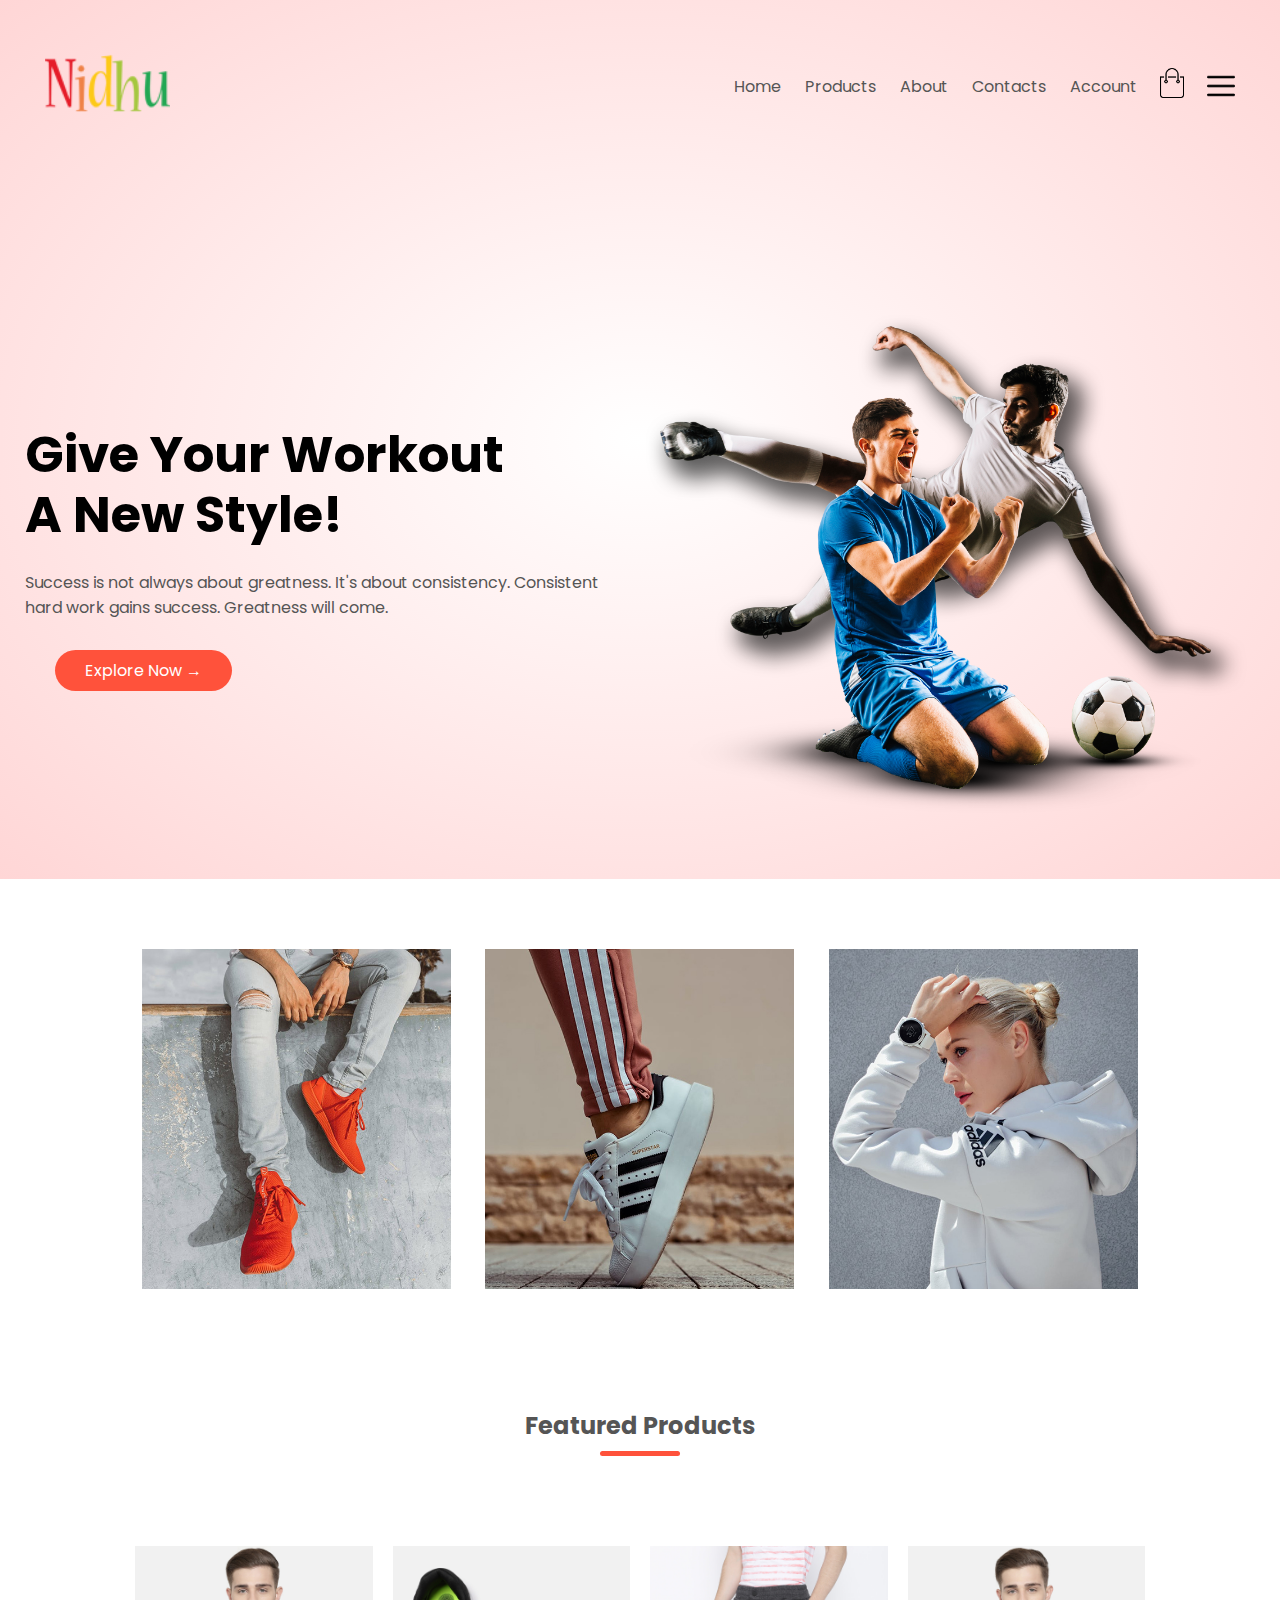
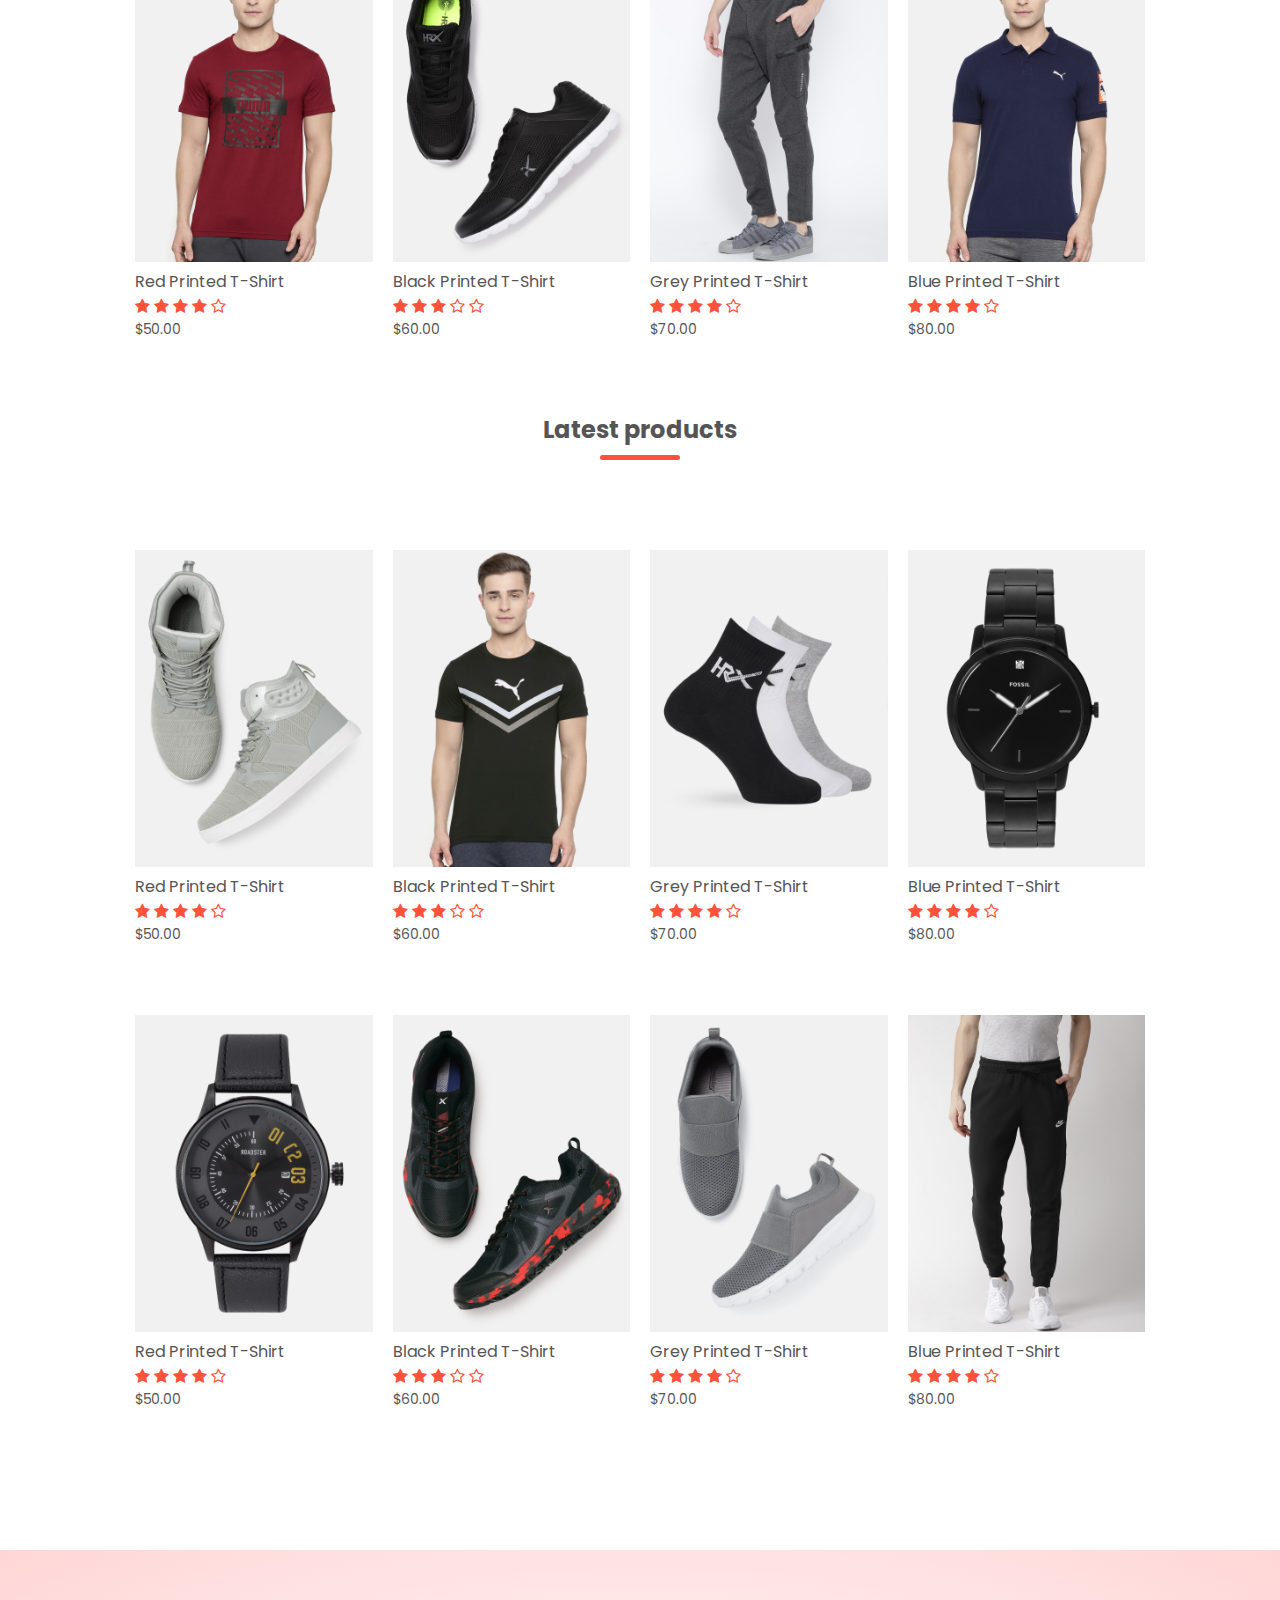
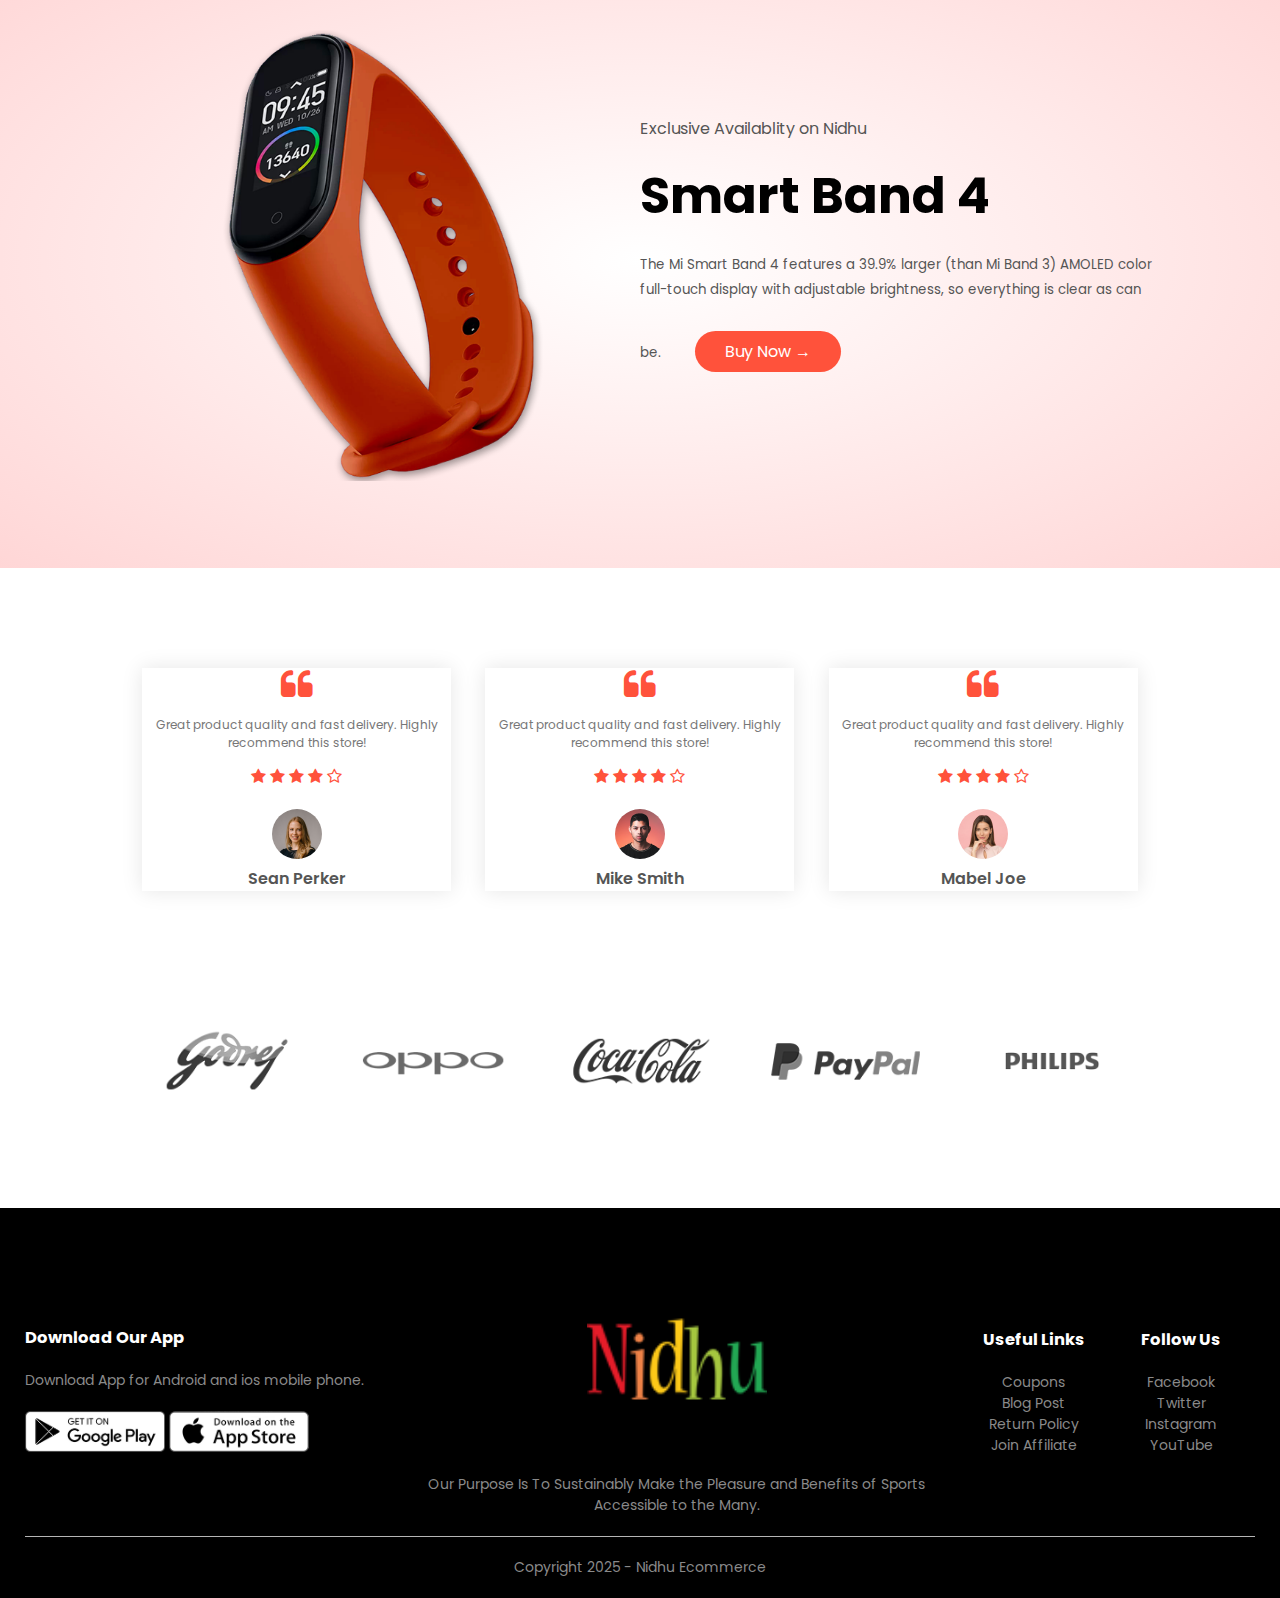
<file: index.html>
<!DOCTYPE html>
<html lang="en">
<head>
    <meta charset="UTF-8">
    <meta name="viewport" content="width=device-width, initial-scale=1.0">
    <title>Nidhu Ecommerce</title>
    <link rel="stylesheet" href="style.css">
    <link href="https://fonts.googleapis.com/css2?family=Poppins:wght@300;400;500;600;700&display=swap" rel="stylesheet">
    <link rel="stylesheet" href="https://stackpath.bootstrapcdn.com/font-awesome/4.7.0/css/font-awesome.min.css">
</head>
<body>

  <div class="header">
    <div class="container">
         <div class="navbar">
        <div class="logo">
            <a href="index.html"><img src="images/logoSidhu.png" width="125px"></a>
        </div>
        <nav>
            <ul id="MenuItems">
                <li><a href="index.html">Home</a></li>
                <li><a href="product .html">Products</a></li>
                <li><a href="#">About</a></li>
                <li><a href="#">Contacts</a></li>
                <li><a href="account.html">Account</a></li>
                
            </ul>
        </nav>
        <a href="cart.html"><img src="images/cart.png" width="30px" height="30px"></a>
         <img src="images/menu.png" class="menu-icon" onclick="menutoggle()">
        </div>
        <div class="row">
            <div class="col-2">
                <h1>Give Your Workout<br> A New Style!</h1>
                <p>Success is not always about greatness. It's about consistency. Consistent<br> hard work gains success. Greatness will come.</p>
                <a href="" class="btn">Explore Now &#8594;</a>
            </div>
            <div class="col-2">
                <img src="images/image1.png">
            </div>
        </div>
    </div>
  </div>

  <!-- ------featured categories------ -->
  <div class="categories">
    <div class="small-container">
        <div class="row">
            <div class="col-3">
                <img src="images/category-1.jpg">
            </div>
            <div class="col-3">
                <img src="images/category-2.jpg">
            </div>
            <div class="col-3">
                <img src="images/category-3.jpg">
            </div>
        </div>
    </div>
    </div>
    <!-- --- -------featured products------ -->
     <div class="small-container">
        <h2 class="title">Featured Products</h2>
        <div class="row">
            <div class="col-4">
                <a href="products-details.html"><img src="images/product-1.jpg"></a>
                <a href="products-details.html"><h4>Red Printed T-Shirt</h4></a>
                <div class="rating">
                    <i class="fa fa-star"></i>
                    <i class="fa fa-star"></i>
                    <i class="fa fa-star"></i>
                    <i class="fa fa-star"></i>
                    <i class="fa fa-star-o"></i>
                </div>
                <p>$50.00</p>
            </div>
            <div class="col-4">
                <img src="images/product-2.jpg">
                <h4>Black Printed T-Shirt</h4>
                <div class="rating">
                    <i class="fa fa-star"></i>
                    <i class="fa fa-star"></i>
                    <i class="fa fa-star"></i>
                    <i class="fa fa-star-o"></i>
                    <i class="fa fa-star-o"></i>
                </div>
                <p>$60.00</p>
            </div>
            <div class="col-4">
                <img src="images/product-3.jpg">
                <h4>Grey Printed T-Shirt</h4>
                <div class="rating">
                    <i class="fa fa-star"></i>
                    <i class="fa fa-star"></i>
                    <i class="fa fa-star"></i>
                    <i class="fa fa-star"></i>
                    <i class="fa fa-star-o"></i>
                </div>
                <p>$70.00</p>
            </div>
            <div class="col-4">
                <img src="images/product-4.jpg">
                <h4>Blue Printed T-Shirt</h4>
                <div class="rating">
                    <i class="fa fa-star"></i>
                    <i class="fa fa-star"></i>
                    <i class="fa fa-star"></i>
                    <i class="fa fa-star"></i>
                    <i class="fa fa-star-o"></i>
                </div>

                <p>$80.00</p>
            </div>
        </div>
    <h2 class="title">Latest products</h2>
        <div class="row">
            <div class="col-4">
                <img src="images/product-5.jpg">
                <h4>Red Printed T-Shirt</h4>
                <div class="rating">
                    <i class="fa fa-star"></i>
                    <i class="fa fa-star"></i>
                    <i class="fa fa-star"></i>
                    <i class="fa fa-star"></i>
                    <i class="fa fa-star-o"></i>
                </div>
                <p>$50.00</p>
            </div>
            <div class="col-4">
                <img src="images/product-6.jpg">
                <h4>Black Printed T-Shirt</h4>
                <div class="rating">
                    <i class="fa fa-star"></i>
                    <i class="fa fa-star"></i>
                    <i class="fa fa-star"></i>
                    <i class="fa fa-star-o"></i>
                    <i class="fa fa-star-o"></i>
                </div>
                <p>$60.00</p>
            </div>
            <div class="col-4">
                <img src="images/product-7.jpg">
                <h4>Grey Printed T-Shirt</h4>
                <div class="rating">
                    <i class="fa fa-star"></i>
                    <i class="fa fa-star"></i>
                    <i class="fa fa-star"></i>
                    <i class="fa fa-star"></i>
                    <i class="fa fa-star-o"></i>
                </div>
                <p>$70.00</p>
            </div>
            <div class="col-4">
                <img src="images/product-8.jpg">
                <h4>Blue Printed T-Shirt</h4>
                <div class="rating">
                    <i class="fa fa-star"></i>
                    <i class="fa fa-star"></i>
                    <i class="fa fa-star"></i>
                    <i class="fa fa-star"></i>
                    <i class="fa fa-star-o"></i>
                </div>
                <p>$80.00</p>
            </div>
        </div>
        <div class="row">
            <div class="col-4">
                <img src="images/product-9.jpg">
                <h4>Red Printed T-Shirt</h4>
                <div class="rating">
                    <i class="fa fa-star"></i>
                    <i class="fa fa-star"></i>
                    <i class="fa fa-star"></i>
                    <i class="fa fa-star"></i>
                    <i class="fa fa-star-o"></i>
                </div>
                <p>$50.00</p>
            </div>
            <div class="col-4">
                <img src="images/product-10.jpg">
                <h4>Black Printed T-Shirt</h4>
                <div class="rating">
                    <i class="fa fa-star"></i>
                    <i class="fa fa-star"></i>
                    <i class="fa fa-star"></i>
                    <i class="fa fa-star-o"></i>
                    <i class="fa fa-star-o"></i>
                </div>
                <p>$60.00</p>
            </div>
            <div class="col-4">
                <img src="images/product-11.jpg">
                <h4>Grey Printed T-Shirt</h4>
                <div class="rating">
                    <i class="fa fa-star"></i>
                    <i class="fa fa-star"></i>
                    <i class="fa fa-star"></i>
                    <i class="fa fa-star"></i>
                    <i class="fa fa-star-o"></i>
                </div>
                <p>$70.00</p>
            </div>
            <div class="col-4">
                <img src="images/product-12.jpg">
                <h4>Blue Printed T-Shirt</h4>
                <div class="rating">
                    <i class="fa fa-star"></i>
                    <i class="fa fa-star"></i>
                    <i class="fa fa-star"></i>
                    <i class="fa fa-star"></i>
                    <i class="fa fa-star-o"></i>
                </div>

                <p>$80.00</p>
            </div>
        </div>
     </div>
<!-- -----------offer-------  -->
     <div class="offer">
        <div class="small-container">
            <div class="row">
                <div class="col-2">
                    <img src="images/exclusive.png" class="offer-img">
                </div>
                <div class="col-2">
                    <p>Exclusive Availablity on Nidhu</p>
                    <h1>Smart Band 4</h1>
                    <small>The Mi Smart Band 4 features a 39.9% larger (than Mi Band 3) AMOLED color full-touch display with adjustable brightness, so everything is clear as can be.</small>
                    <a href="" class="btn">Buy Now &#8594;</a>
                </div>
            </div>
        </div>
     </div>
     <!-- -----------testimonials------- -->
      <div class="testimonial">
        <div class="small-container">
            <div class="row">
                <div class="col-3">
                    <i class="fa fa-quote-left"></i>
                    <p>Great product quality and fast delivery. Highly recommend this store!</p>
                    <div class="rating">
                        <i class="fa fa-star"></i>
                        <i class="fa fa-star"></i>
                        <i class="fa fa-star"></i>
                        <i class="fa fa-star"></i>
                        <i class="fa fa-star-o"></i>
                    </div>  
                    <img src="images/user-1.png">
                    <h3>Sean Perker</h3>  
                </div>  
                 <div class="col-3">
                    <i class="fa fa-quote-left"></i>
                    <p>Great product quality and fast delivery. Highly recommend this store!</p>
                    <div class="rating">
                        <i class="fa fa-star"></i>
                        <i class="fa fa-star"></i>
                        <i class="fa fa-star"></i>
                        <i class="fa fa-star"></i>
                        <i class="fa fa-star-o"></i>
                    </div>  
                    <img src="images/user-2.png">
                    <h3>Mike Smith</h3>  
                </div>
                 <div class="col-3">
                    <i class="fa fa-quote-left"></i>
                    <p>Great product quality and fast delivery. Highly recommend this store!</p>
                    <div class="rating">
                        <i class="fa fa-star"></i>
                        <i class="fa fa-star"></i>
                        <i class="fa fa-star"></i>
                        <i class="fa fa-star"></i>
                        <i class="fa fa-star-o"></i>
                    </div>  
                    <img src="images/user-3.png">
                    <h3>Mabel Joe</h3>  
                </div>   
            </div> 
        </div>
     </div>

     <!-- --------brand------ -->
        <div class="brands">
            <div class="small-container">
                <div class="row">
                    <div class="col-5">
                        <img src="images/logo-godrej.png">
                    </div>
                    <div class="col-5">
                        <img src="images/logo-oppo.png">
                    </div>
                    <div class="col-5">
                        <img src="images/logo-coca-cola.png">
                    </div>
                    <div class="col-5">
                        <img src="images/logo-paypal.png">
                    </div>
                    <div class="col-5">
                        <img src="images/logo-philips.png">
                    </div>
                </div>
            </div>
        </div>
    
       <!-- -------- footer------- -->
         <div class="footer">
          <div class="container">
                <div class="row">
                 <div class="footer-col-1">
                    <h3>Download Our App</h3>
                    <p>Download App for Android and ios mobile phone.</p>
                    <div class="app-logo">
                        <img src="images/play-store.png">
                        <img src="images/app-store.png">
                    </div>
                    </div>
                    <div class="footer-col-2">
                        <img src="images/logoSidhu.png">
                        <p>Our Purpose Is To Sustainably Make the Pleasure and Benefits of Sports Accessible to the Many.</p>
                    </div>
                    <div class="footer-col-3">
                        <h3>Useful Links</h3>
                        <ul>
                            <li>Coupons</li>
                            <li>Blog Post</li>
                            <li>Return Policy</li>
                            <li>Join Affiliate</li>
                        </ul>
                    </div>
                    <div class="footer-col-4">
                        <h3>Follow Us</h3>
                        <ul>
                            <li>Facebook</li>
                            <li>Twitter</li>
                            <li>Instagram</li>
                            <li>YouTube</li>
                        </ul>
                    </div>
                </div>
                <hr>
                <p class="copyright">Copyright 2025 - Nidhu Ecommerce</p>
            </div>
        </div>

        <!-- -----------js for toggle menu --------- -->
        <script>
            var MenuItems = document.getElementById("MenuItems");
            MenuItems.style.maxHeight = "0px";
            function menutoggle(){
                if(MenuItems.style.maxHeight == "0px")
                {
                    MenuItems.style.maxHeight = "200px";
                }
                else
                {
                    MenuItems.style.maxHeight = "0px";
                }
            }
        </script>

    
    </body>
</html>
</file>
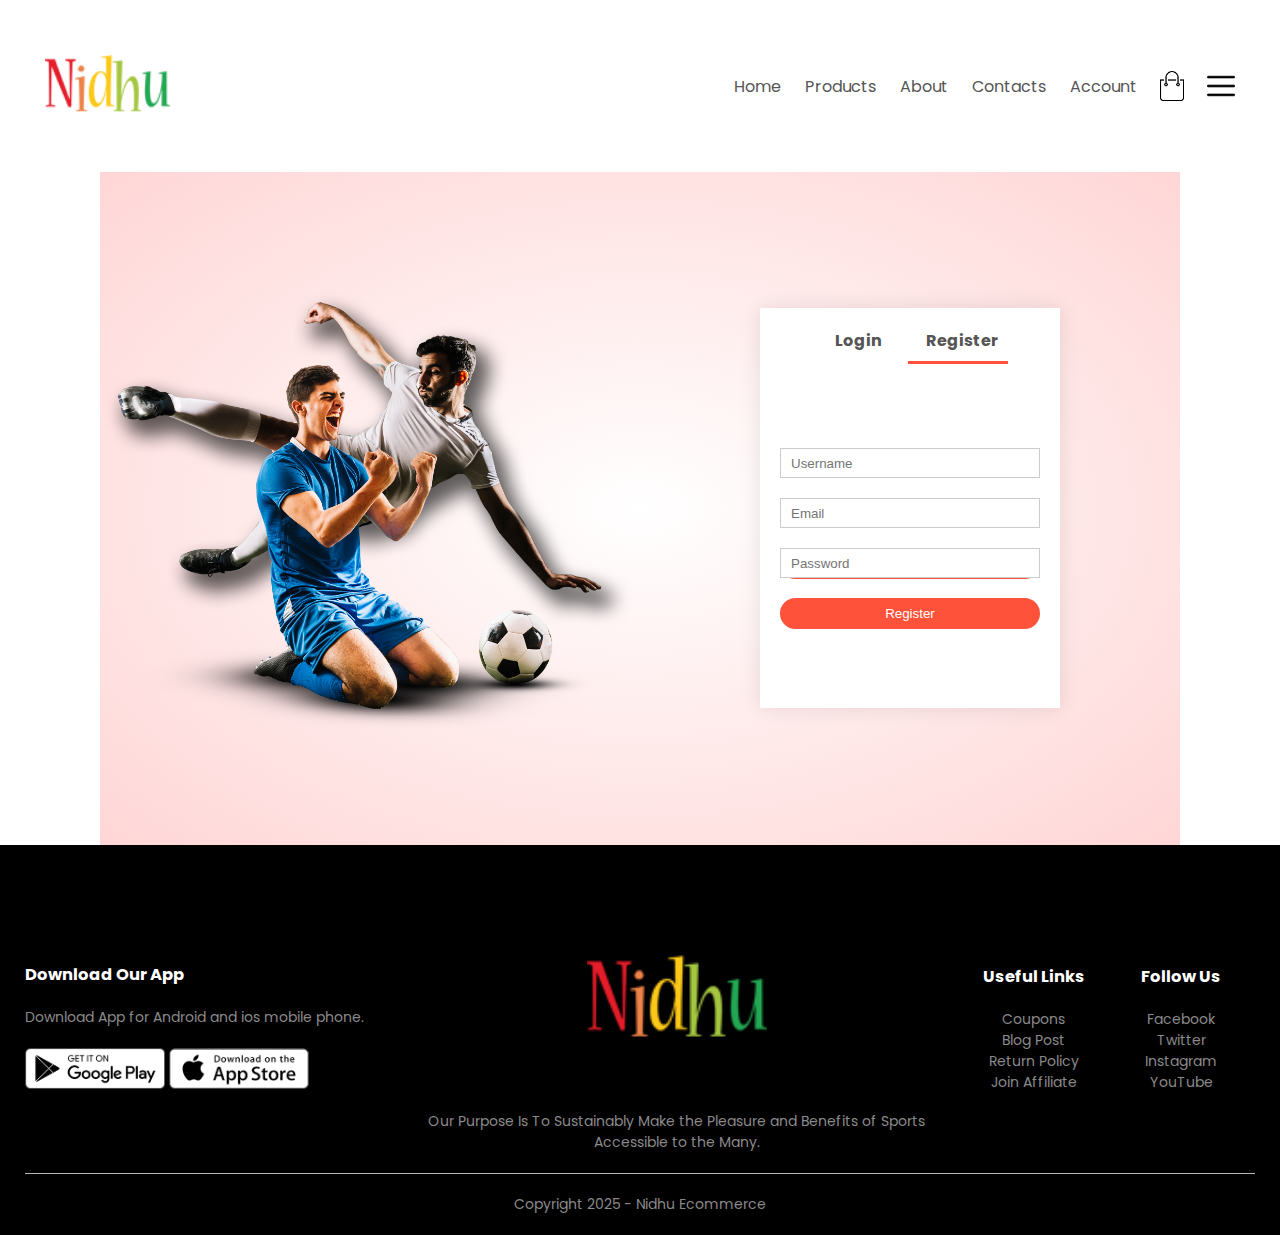
<file: account.html>
<!DOCTYPE html>
<html lang="en">

<head>
    <meta charset="UTF-8">
    <meta name="viewport" content="width=device-width, initial-scale=1.0">
    <title>All Products - Nidhu Ecommerce</title>
    <link rel="stylesheet" href="style.css">
    <link href="https://fonts.googleapis.com/css2?family=Poppins:wght@300;400;500;600;700&display=swap"
        rel="stylesheet">
    <link rel="stylesheet" href="https://stackpath.bootstrapcdn.com/font-awesome/4.7.0/css/font-awesome.min.css">
</head>

<body>

    <div class="container">
        <div class="navbar">
            <div class="logo">
                <img src="images/logoSidhu.png" width="125px">
            </div>
            <nav>
                <ul id="MenuItems">
                    <li><a href="index.html">Home</a></li>
                    <li><a href="product .html">Products</a></li>
                    <li><a href="#">About</a></li>
                    <li><a href="#">Contacts</a></li>
                    <li><a href="account.html">Account</a></li>

                </ul>
            </nav>
            <img src="images/cart.png" width="30px" height="30px">
            <img src="images/menu.png" class="menu-icon" onclick="menutoggle()">
        </div>
    </div>
    <!-- -----------account page  ----------------- -->
    <div class="small-container account-page">
        <div class="row">
            <div class="col-2">
                <img src="images/image1.png" width="100%">
            </div>
            <div class="col-2">
                <div class="form-container">
                    <div class="form-btn">
                        <span onclick="login()">Login</span>
                        <span onclick="register()">Register</span>
                        <hr id="Indicator">
                    </div>
                    <form id="LoginForm">
                        <input type="text" placeholder="Username">
                        <input type="password" placeholder="Password">
                        <button type="submit" class="btn">Login</button>
                        <a href="">Forgot Password</a>
                    </form>
                    <form id="RegForm">
                        <input type="text" placeholder="Username">
                        <input type="email" placeholder="Email">
                        <input type="password" placeholder="Password">
                        <button type="submit" class="btn">Register</button>
                    </form>
                </div>
            </div>
        </div>
    </div>







    <!-- -------- footer------- -->

    <div class="footer">
        <div class="container">
            <div class="row">
                <div class="footer-col-1">
                    <h3>Download Our App</h3>
                    <p>Download App for Android and ios mobile phone.</p>
                    <div class="app-logo">
                        <img src="images/play-store.png">
                        <img src="images/app-store.png">
                    </div>
                </div>
                <div class="footer-col-2">
                    <img src="images/logoSidhu.png">
                    <p>Our Purpose Is To Sustainably Make the Pleasure and Benefits of Sports Accessible to the Many.
                    </p>
                </div>
                <div class="footer-col-3">
                    <h3>Useful Links</h3>
                    <ul>
                        <li>Coupons</li>
                        <li>Blog Post</li>
                        <li>Return Policy</li>
                        <li>Join Affiliate</li>
                    </ul>
                </div>
                <div class="footer-col-4">
                    <h3>Follow Us</h3>
                    <ul>
                        <li>Facebook</li>
                        <li>Twitter</li>
                        <li>Instagram</li>
                        <li>YouTube</li>
                    </ul>
                </div>
            </div>
            <hr>
            <p class="copyright">Copyright 2025 - Nidhu Ecommerce</p>
        </div>
    </div>

    <!-- -----------js for toggle menu --------- -->
    <script>
        var MenuItems = document.getElementById("MenuItems");
        MenuItems.style.maxHeight = "0px";
        function menutoggle() {
            if (MenuItems.style.maxHeight == "0px") {
                MenuItems.style.maxHeight = "200px";
            }
            else {
                MenuItems.style.maxHeight = "0px";
            }
        }
    </script>
    <!-- -----------js for toggle form --------- -->
    <script>
        var LoginForm = document.getElementById("LoginForm");
        var RegForm = document.getElementById("RegForm");
        var Indicator = document.getElementById("Indicator");

        function register() {
            RegForm.style.transform = "translateX(0px)";
            LoginForm.style.transform = "translateX(0px)";
            Indicator.style.transform = "translateX(100px)";
        }
        function login() {
            RegForm.style.transform = "translateX(300px)";
            LoginForm.style.transform = "translateX(300px)";
            Indicator.style.transform = "translateX(0px)";
        }
    </script>




</body>

</html>
</file>
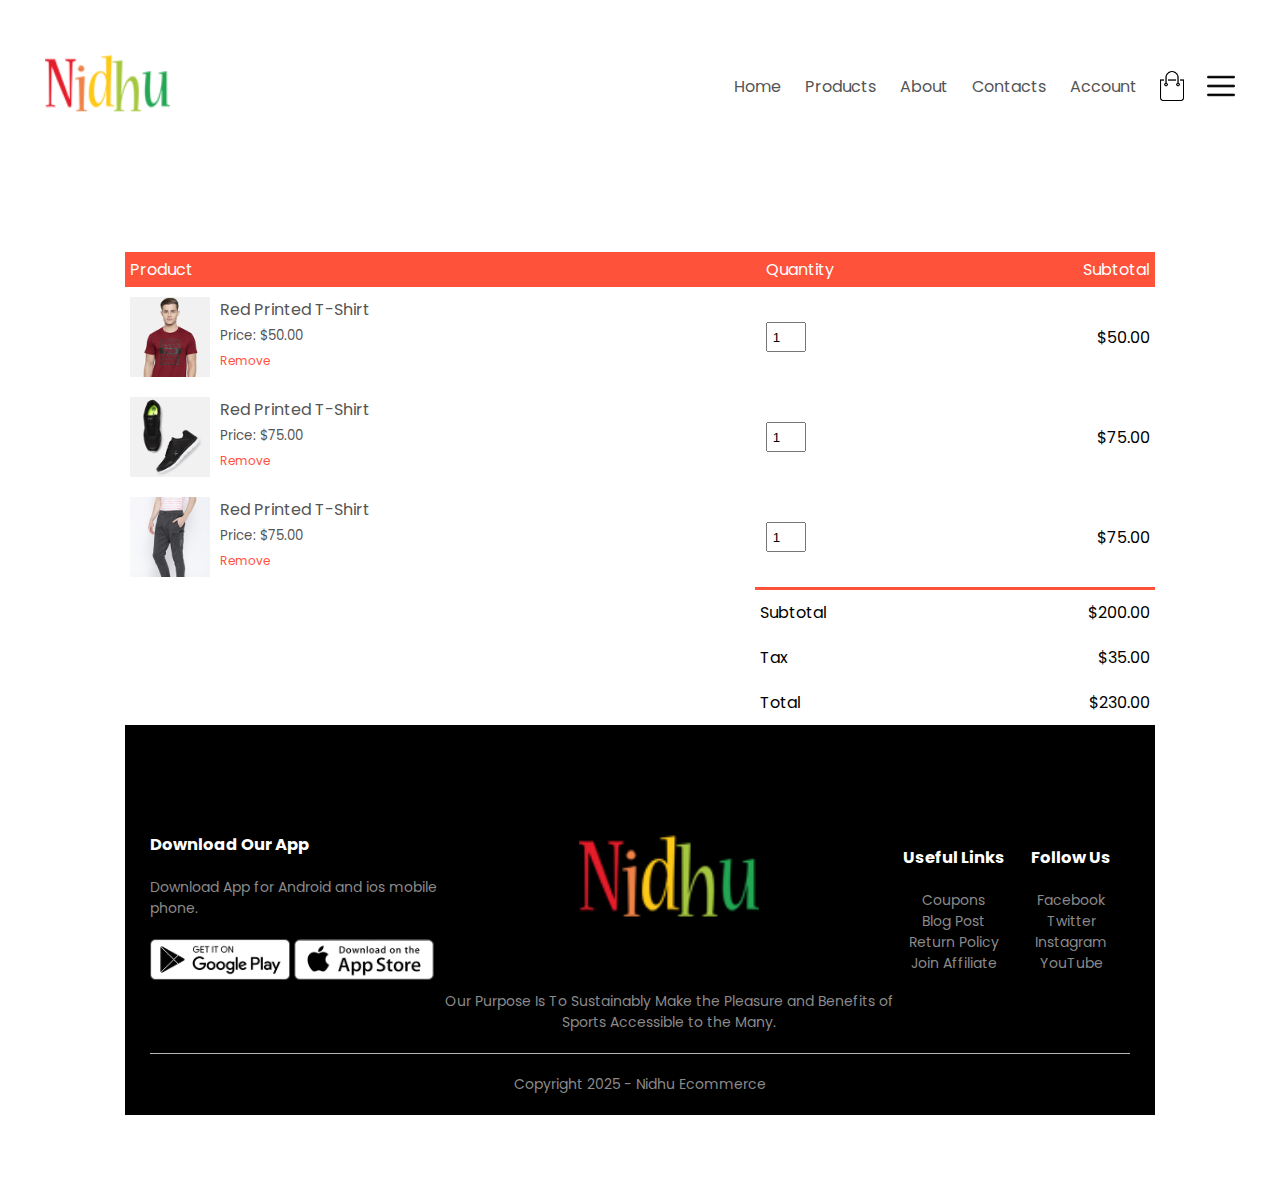
<file: cart.html>
<!DOCTYPE html>
<html lang="en">
<head>
    <meta charset="UTF-8">
    <meta name="viewport" content="width=device-width, initial-scale=1.0">
    <title>All Products - Nidhu Ecommerce</title>
    <link rel="stylesheet" href="style.css">
    <link href="https://fonts.googleapis.com/css2?family=Poppins:wght@300;400;500;600;700&display=swap" rel="stylesheet">
    <link rel="stylesheet" href="https://stackpath.bootstrapcdn.com/font-awesome/4.7.0/css/font-awesome.min.css">
</head>
<body>
  
    <div class="container">
         <div class="navbar">
        <div class="logo">
            <img src="images/logoSidhu.png" width="125px">
        </div>
        <nav>
            <ul id="MenuItems">
                <li><a href="index.html">Home</a></li>
                <li><a href="product .html">Products</a></li>
                <li><a href="#">About</a></li>
                <li><a href="#">Contacts</a></li>
                <li><a href="account.html">Account</a></li>
                
            </ul>
        </nav>
        <img src="images/cart.png" width="30px" height="30px">
         <img src="images/menu.png" class="menu-icon" onclick="menutoggle()">
        </div>  
    </div>

<!-- -----------cart items details  ----------------- -->
    <div class="small-container cart-page">

    <table>
        <tr>
            <th>Product</th>
            <th>Quantity</th>
            <th>Subtotal</th>
        </tr>
        <tr>
            <td>
                <div class="cart-info">
                    <img src="images/buy-1.jpg">
                    <div>
                        <p>Red Printed T-Shirt</p>
                        <small>Price: $50.00</small>
                        <br>
                        <a href="">Remove</a>
                    </div>
                </div>
            </td>
            <td><input type="number" value="1"></td>
            <td>$50.00</td>
        </tr>
        <tr>
            <td>
                <div class="cart-info">
                    <img src="images/buy-2.jpg">
                    <div>
                        <p>Red Printed T-Shirt</p>
                        <small>Price: $75.00</small>
                        <br>
                        <a href="">Remove</a>
                    </div>
                </div>
            </td>
            <td><input type="number" value="1"></td>
            <td>$75.00</td>
        </tr>
        <tr>
            <td>
                <div class="cart-info">
                    <img src="images/buy-3.jpg">
                    <div>
                        <p>Red Printed T-Shirt</p>
                        <small>Price: $75.00</small>
                        <br>
                        <a href="">Remove</a>
                    </div>
                </div>
            </td>
            <td><input type="number" value="1"></td>
            <td>$75.00</td>
        </tr>
    </table>
    <div class="total-price">
        <table>
            <tr>
                <td>Subtotal</td>
                <td>$200.00</td>
            </tr>
            <tr>
                <td>Tax</td>
                <td>$35.00</td>
            </tr>
            <tr>
                <td>Total</td>
                <td>$230.00</td>
            </tr>
        </table>






 </div>

     
 <!-- -------- footer------- -->

         <div class="footer">
          <div class="container">
                <div class="row">
                 <div class="footer-col-1">
                    <h3>Download Our App</h3>
                    <p>Download App for Android and ios mobile phone.</p>
                    <div class="app-logo">
                        <img src="images/play-store.png">
                        <img src="images/app-store.png">
                    </div>
                    </div>
                    <div class="footer-col-2">
                        <img src="images/logoSidhu.png">
                        <p>Our Purpose Is To Sustainably Make the Pleasure and Benefits of Sports Accessible to the Many.</p>
                    </div>
                    <div class="footer-col-3">
                        <h3>Useful Links</h3>
                        <ul>
                            <li>Coupons</li>
                            <li>Blog Post</li>
                            <li>Return Policy</li>
                            <li>Join Affiliate</li>
                        </ul>
                    </div>
                    <div class="footer-col-4">
                        <h3>Follow Us</h3>
                        <ul>
                            <li>Facebook</li>
                            <li>Twitter</li>
                            <li>Instagram</li>
                            <li>YouTube</li>
                        </ul>
                    </div>
                </div>
                <hr>
                <p class="copyright">Copyright 2025 - Nidhu Ecommerce</p>
            </div>
        </div>

<!-- -----------js for toggle menu --------- -->
        <script>
            var MenuItems = document.getElementById("MenuItems");
            MenuItems.style.maxHeight = "0px";
            function menutoggle(){
                if(MenuItems.style.maxHeight == "0px")
                {
                    MenuItems.style.maxHeight = "200px";
                }
                else
                {
                    MenuItems.style.maxHeight = "0px";
                }
            }
        </script>

    
    </body>
</html>
</file>
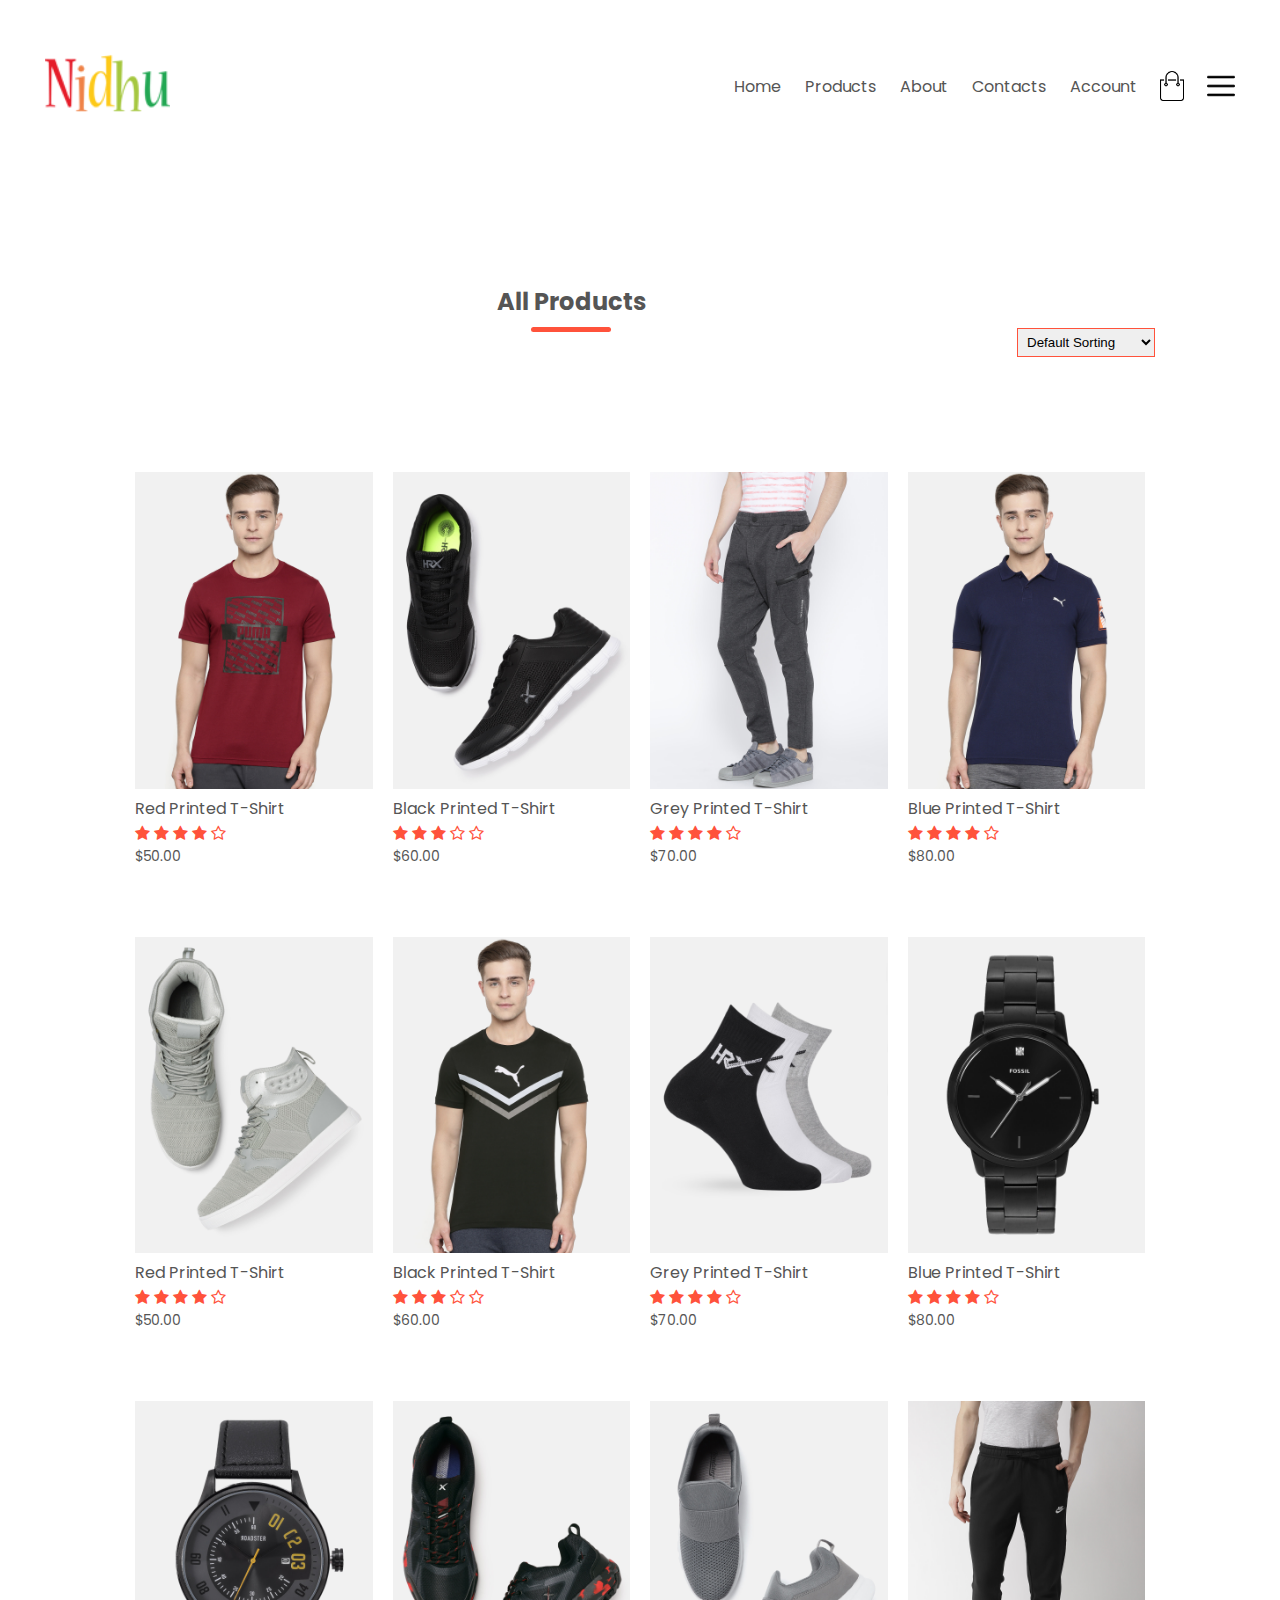
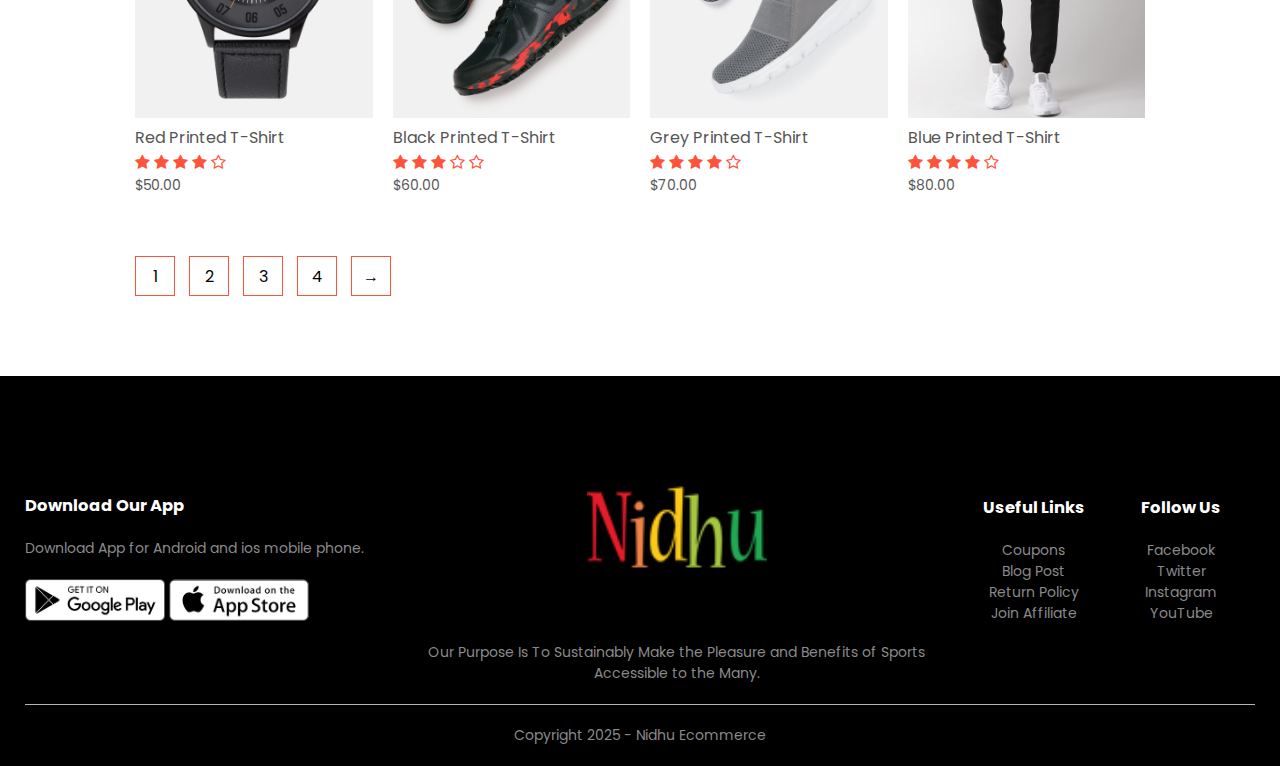
<file: product .html>
<!DOCTYPE html>
<html lang="en">
<head>
    <meta charset="UTF-8">
    <meta name="viewport" content="width=device-width, initial-scale=1.0">
    <title>All Products - Nidhu Ecommerce</title>
    <link rel="stylesheet" href="style.css">
    <link href="https://fonts.googleapis.com/css2?family=Poppins:wght@300;400;500;600;700&display=swap" rel="stylesheet">
    <link rel="stylesheet" href="https://stackpath.bootstrapcdn.com/font-awesome/4.7.0/css/font-awesome.min.css">
</head>
<body>
  
    <div class="container">
         <div class="navbar">
        <div class="logo">
            <img src="images/logoSidhu.png" width="125px">
        </div>
        <nav>
            <ul id="MenuItems">
                <li><a href="index.html">Home</a></li>
                <li><a href="product .html">Products</a></li>
                <li><a href="#">About</a></li>
                <li><a href="#">Contacts</a></li>
                <li><a href="account.html">Account</a></li>
                
            </ul>
        </nav>
        <img src="images/cart.png" width="30px" height="30px">
         <img src="images/menu.png" class="menu-icon" onclick="menutoggle()">
        </div>  
    </div>

     <div class="small-container">
        <div class="row row-2">
            <h2 class="title">All Products</h2>
            <select>
                <option>Default Sorting</option>
                <option>Sort by Price</option>
                <option>Sort by Popularity</option>
                <option>Sort by Rating</option>
                <option>Sort by Sale</option>
            </select>
        </div>


        <div class="row">
            <div class="col-4">
                <img src="images/product-1.jpg">
                <h4>Red Printed T-Shirt</h4>
                <div class="rating">
                    <i class="fa fa-star"></i>
                    <i class="fa fa-star"></i>
                    <i class="fa fa-star"></i>
                    <i class="fa fa-star"></i>
                    <i class="fa fa-star-o"></i>
                </div>
                <p>$50.00</p>
            </div>
            <div class="col-4">
                <img src="images/product-2.jpg">
                <h4>Black Printed T-Shirt</h4>
                <div class="rating">
                    <i class="fa fa-star"></i>
                    <i class="fa fa-star"></i>
                    <i class="fa fa-star"></i>
                    <i class="fa fa-star-o"></i>
                    <i class="fa fa-star-o"></i>
                </div>
                <p>$60.00</p>
            </div>
            <div class="col-4">
                <img src="images/product-3.jpg">
                <h4>Grey Printed T-Shirt</h4>
                <div class="rating">
                    <i class="fa fa-star"></i>
                    <i class="fa fa-star"></i>
                    <i class="fa fa-star"></i>
                    <i class="fa fa-star"></i>
                    <i class="fa fa-star-o"></i>
                </div>
                <p>$70.00</p>
            </div>
            <div class="col-4">
                <img src="images/product-4.jpg">
                <h4>Blue Printed T-Shirt</h4>
                <div class="rating">
                    <i class="fa fa-star"></i>
                    <i class="fa fa-star"></i>
                    <i class="fa fa-star"></i>
                    <i class="fa fa-star"></i>
                    <i class="fa fa-star-o"></i>
                </div>
                <p>$80.00</p>
            </div>
        </div>
        <div class="row">
            <div class="col-4">
                <img src="images/product-5.jpg">
                <h4>Red Printed T-Shirt</h4>
                <div class="rating">
                    <i class="fa fa-star"></i>
                    <i class="fa fa-star"></i>
                    <i class="fa fa-star"></i>
                    <i class="fa fa-star"></i>
                    <i class="fa fa-star-o"></i>
                </div>
                <p>$50.00</p>
            </div>
            <div class="col-4">
                <img src="images/product-6.jpg">
                <h4>Black Printed T-Shirt</h4>
                <div class="rating">
                    <i class="fa fa-star"></i>
                    <i class="fa fa-star"></i>
                    <i class="fa fa-star"></i>
                    <i class="fa fa-star-o"></i>
                    <i class="fa fa-star-o"></i>
                </div>
                <p>$60.00</p>
            </div>
            <div class="col-4">
                <img src="images/product-7.jpg">
                <h4>Grey Printed T-Shirt</h4>
                <div class="rating">
                    <i class="fa fa-star"></i>
                    <i class="fa fa-star"></i>
                    <i class="fa fa-star"></i>
                    <i class="fa fa-star"></i>
                    <i class="fa fa-star-o"></i>
                </div>
                <p>$70.00</p>
            </div>
            <div class="col-4">
                <img src="images/product-8.jpg">
                <h4>Blue Printed T-Shirt</h4>
                <div class="rating">
                    <i class="fa fa-star"></i>
                    <i class="fa fa-star"></i>
                    <i class="fa fa-star"></i>
                    <i class="fa fa-star"></i>
                    <i class="fa fa-star-o"></i>
                </div>
                <p>$80.00</p>
            </div>
        </div>
        <div class="row">
            <div class="col-4">
                <img src="images/product-9.jpg">
                <h4>Red Printed T-Shirt</h4>
                <div class="rating">
                    <i class="fa fa-star"></i>
                    <i class="fa fa-star"></i>
                    <i class="fa fa-star"></i>
                    <i class="fa fa-star"></i>
                    <i class="fa fa-star-o"></i>
                </div>
                <p>$50.00</p>
            </div>
            <div class="col-4">
                <img src="images/product-10.jpg">
                <h4>Black Printed T-Shirt</h4>
                <div class="rating">
                    <i class="fa fa-star"></i>
                    <i class="fa fa-star"></i>
                    <i class="fa fa-star"></i>
                    <i class="fa fa-star-o"></i>
                    <i class="fa fa-star-o"></i>
                </div>
                <p>$60.00</p>
            </div>
            <div class="col-4">
                <img src="images/product-11.jpg">
                <h4>Grey Printed T-Shirt</h4>
                <div class="rating">
                    <i class="fa fa-star"></i>
                    <i class="fa fa-star"></i>
                    <i class="fa fa-star"></i>
                    <i class="fa fa-star"></i>
                    <i class="fa fa-star-o"></i>
                </div>
                <p>$70.00</p>
            </div>
            <div class="col-4">
                <img src="images/product-12.jpg">
                <h4>Blue Printed T-Shirt</h4>
                <div class="rating">
                    <i class="fa fa-star"></i>
                    <i class="fa fa-star"></i>
                    <i class="fa fa-star"></i>
                    <i class="fa fa-star"></i>
                    <i class="fa fa-star-o"></i>
                </div>

                <p>$80.00</p>
            </div>
        </div>

        <div class="page-btn">
            <span>1</span>
            <span>2</span>
            <span>3</span>
            <span>4</span>
            <span>&#8594;</span>
        </div>
     </div>

       <!-- -------- footer------- -->
         <div class="footer">
          <div class="container">
                <div class="row">
                 <div class="footer-col-1">
                    <h3>Download Our App</h3>
                    <p>Download App for Android and ios mobile phone.</p>
                    <div class="app-logo">
                        <img src="images/play-store.png">
                        <img src="images/app-store.png">
                    </div>
                    </div>
                    <div class="footer-col-2">
                        <img src="images/logoSidhu.png">
                        <p>Our Purpose Is To Sustainably Make the Pleasure and Benefits of Sports Accessible to the Many.</p>
                    </div>
                    <div class="footer-col-3">
                        <h3>Useful Links</h3>
                        <ul>
                            <li>Coupons</li>
                            <li>Blog Post</li>
                            <li>Return Policy</li>
                            <li>Join Affiliate</li>
                        </ul>
                    </div>
                    <div class="footer-col-4">
                        <h3>Follow Us</h3>
                        <ul>
                            <li>Facebook</li>
                            <li>Twitter</li>
                            <li>Instagram</li>
                            <li>YouTube</li>
                        </ul>
                    </div>
                </div>
                <hr>
                <p class="copyright">Copyright 2025 - Nidhu Ecommerce</p>
            </div>
        </div>

        <!-- -----------js for toggle menu --------- -->
        <script>
            var MenuItems = document.getElementById("MenuItems");
            MenuItems.style.maxHeight = "0px";
            function menutoggle(){
                if(MenuItems.style.maxHeight == "0px")
                {
                    MenuItems.style.maxHeight = "200px";
                }
                else
                {
                    MenuItems.style.maxHeight = "0px";
                }
            }
        </script>

    
    </body>
</html>
</file>
<file: style.css>
*{
    margin: 0;
    padding: 0;
    box-sizing: border-box;
}

body{
    font-family: 'Poppins', sans-serif;
}
.navbar{
    display: flex;
    align-items: center;
    padding: 20px;
}
nav {
    flex: 1;
    text-align: right;
}
nav ul {
    display: inline-block;
    list-style-type: none;
}
nav ul li {
    display: inline-block;
    margin-right: 20px;
}
a {
    text-decoration: none;
    color: #555;
}
p {
    color: #555;
}
.container {
    max-width: 1300px;
    margin: auto;
   padding-left: 25px;
   padding-right: 25px;
}
.row {
    display: flex;
    align-items: center;
    flex-wrap: wrap;
    justify-content: space-around;
}
.col-2 {
    flex-basis: 50%;
    min-width: 300px;
}
.col-2 img {
    max-width: 100%;
    padding: 50px 0;
}
.col-2 h1 {
    font-size: 50px;
    line-height: 60px;
    margin: 25px 0;
}
.btn {
    display: inline-block;
    background: #ff523b;
    color: #fff;
    padding: 8px 30px;
    margin: 30px;
    border-radius: 30px;
    transition: background 0.5s;
}
.btn:hover {
    background: #563434;
}
.header {
    background: radial-gradient(#fff,#ffd6d6);
}
.header .row {
   margin-top: 70px;
}
.categories {
    margin: 70px 0;
}
.col-3 {
    flex-basis: 30%;
    min-width: 250px;
    margin-bottom: 30px;
}
.col-3 img {
    width: 100%;
}
.small-container {
    max-width: 1080px;
    margin: auto;
    padding-left: 25px;
    padding-right: 25px;
}
.col-4 {
    flex-basis: 25%;
    min-width: 200px;
    margin-bottom: 50px;
    padding: 10px;
    transition: transform 0.5s;
}
.col-4 img {
    width: 100%;
}
.title {
    text-align: center;
    margin: 0 auto 80px;
    position: relative;
    line-height: 60px;
    color: #555;
}
.title::after {
    content: '';
    background: #ff523b;
    width: 80px;
    height: 5px;
    position: absolute;
    border-radius: 5px;
    bottom: 0px;
    left: 50%;
    transform: translateX(-50%);
}
h4 {
    color: #555;
    font-weight: normal;
}
.col-4 p {
    font-size: 14px;
    
}
.rating .fa {
    color: #ff523b;
}
.col-4 :hover {
    transform: translateY(-5px);
}

/* -------offer section------- */

.offer {
    background: radial-gradient(#fff,#ffd6d6);
    margin-top: 80px;
    padding: 30px 0;
}
.col-2.offer img {
    padding: 50px;
}
small {
    color: #555;
}
    
/* --------testimonial section------- */ 

.testimonial {
    padding-top: 100px;
}
.testimonial .col-3 {
    text-align: center;
    padding: 40 20px;
    box-shadow: 0 0 20px rgba(0,0,0,0.1);
    cursor: pointer;
    transition: transform 0.5s;
}
.testimonial .col-3 img {
    width: 50px;
    margin-top: 20px;
    border-radius: 50%;
}
.testimonial .col-3:hover {
    transform: translateY(-10px);
}
.fa.fa-quote-left {
    font-size: 34px;
    color: #ff523b;
}
.col-3 p {
    font-size: 12px;
    margin: 12px 0;
    color: #777;
}
.testimonial .col-3 h3 {
    font-weight: 600;
    color: #555;
    font-size: 16px;
}

/* -------brands ------- */
.brands {
    margin: 100px auto;
}
.col-5 {
    width: 160px;
}
.col-5 img {
    width: 100%;
    cursor: pointer;
    filter: grayscale(100%);
    transition: filter 0.5s;
}
.col-5 img:hover {
    filter: grayscale(0%);
}

/* -------footer ------- */
.footer {
    background: #000;
    color: #8a8a8a;
    font-size: 14px;
    padding: 60px 0 20px;
}
.footer p {
    color: #8a8a8a;
}
.footer h3 {
    color: #fff;
    margin-bottom: 20px;
}
.footer col-1,
.footer col-2,
.footer col-3,
.footer col-4 {
    min-width: 250px;
    margin-bottom: 20px;
}
.footer-col-1{
    flex-basis: 30%;
}
    
.footer-col-2{
    flex: 1;
    text-align: center;
}
.footer-col-2 img{
    width: 180px;
    margin-bottom: 20px;
}
.footer-col-3,.footer-col-4 {
    flex-basis: 12%;
    text-align: center;
}
ul {
    list-style-type: none;
}
.app-logo {
    margin-top: 20px;
}
.app-logo img {
    width: 140px;
}
.footer hr {
    border: none;
    background: #b5b5b5;
    height: 1px;
    margin: 20px 0;
}
.copyright {
    text-align: center;
}
.menu-icon {
    width: 28px;
    margin-left: 20px;
}

/* ----------media query for menu ---------- */

@media only screen and (max-width: 800px) {
     nav ul {
        position: absolute;
        top: 70px;
        left: 0;
        width: 100%;
        background: #333;
        overflow: hidden;
        transition: max-height 0.5s;
    }
    nav ul li {
        display: block;
       margin-right: 50px;
        margin-top: 10px;
        margin-bottom: 10px;
    }
    nav ul li a {
        color: #fff;
    }
    .menu-icon {
        display: block;
        cursor: pointer;
    }
}

/* ------------All products page -------- */

.row-2 {
    justify-content: space-between;
    margin: 100px auto 50px;
}
select {
    border: 1px solid #ff523b;
    padding: 5px;
}
select:focus {
    outline: none;
}
.page-btn {
    margin: 0 auto 80px;
}
.page-btn span {
    display: inline-block;
    border: 1px solid #ff523b;
    margin-left: 10px;
    width: 40px;
    height: 40px;
    text-align: center;
    line-height: 40px;
    cursor: pointer;
}
.page-btn span:hover {
    background: #ff523b;
    color: #fff;
}

/* -----------single product details --------- */ 

.single-product {
    margin-top: 80px;
}
.single-product .col-2 img {
    padding: 0;
}
.single-product .col-2 {
    padding: 20px;
}
.single-product h4 {
    margin: 20px 0;
    font-size: 20px;
    font-weight: bold;
}
.single-product select {
    display: block;
    padding: 10px;
    margin-top: 20px;
}
.single-product input {
    width: 50px;
    height: 40px;
    padding-left: 10px;
    font-size: 20px;
    margin-right: 10px;
    border: 1px solid #ff523b;
}
input:focus {
    outline: none;
}
.single-product .fa {
    color: #ff523b;
    margin-left: 10px;
}
.small image-row {
    display: flex;
    justify-content: space-between;
}
.small-img-col {
    flex-basis: 24%;
    cursor: pointer;
}

/* --------------cart items------- */

.cart-page {
    margin: 80px auto;
}
table {
    width: 100%;
    border-collapse: collapse;
}
.cart-info {
    display: flex;
    flex-wrap: wrap;
    
}
th {
    text-align: left;
    padding: 5px;
    color: #fff;
    background: #ff523b;
    font-weight: normal;
}
td {
    padding: 10px 5px;
}
td input {
    width: 40px;
    height: 30px;
    padding: 5px;
}
td a {
    color: #ff523b;
    font-size: 12px;
}
td img {
    width: 80px;
    height: 80px;
    margin-right: 10px;
}
.total-price {
    display: flex;
    justify-content: flex-end;
}
.total-price table {
    border-top: 3px solid #ff523b;
    width: 100%;
    max-width: 400px;
}
td:last-child {
    text-align: right;
}
th:last-child {
    text-align: right;
}

/* ------------account page ---------  */

.account-page {
    padding: 50px 0;
    background: radial-gradient(#fff,#ffd6d6);
}
.form-container {
    background: #fff;
    width: 300px;
    height: 400px;
    position: relative;
    text-align: center;
    padding: 20px 0;
    margin: auto;
    box-shadow: 0 0 20px rgba(0,0,0,0.1);
    overflow: hidden;
}
.form-container span {
    font-weight: bold;
    padding: 0px 10px;
    color: #555;
    cursor: pointer;
    width: 100px;
    display: inline-block;
}
.form-btn {
    display: inline-block;
}
.form-container form {
    max-width: 300px;
    padding: 0 20px;
    position: absolute;
    top: 130px;
    transition: transform 1s;
}
form input {
    width: 100%;
    height: 30px;
    margin: 10px 0;
    padding: 0 10px;
    border: 1px solid #ccc;
}
form .btn {
    width: 100%;
    border: none;
    cursor: pointer;
    margin: 10px 0;
}
form .btn:focus {
    outline: none;
}
#Login-form {
    left: -300px;
}
#Reg-form {
    left: 0;
}
form a {
    font-size: 12px;
}
#Indicator {
    width: 100px;
    border: none;
    background: #ff523b;
    height: 3px;
    margin-top: 8px;
    transform: translateX(100px);
    transition: transform 1s;
}











/* ----------media query for less than 600 size ---------- */
@media only screen and (max-width: 600px) {
    .row {
        text-align: center;
    }
    .col-2, .col-3, .col-4 {
        flex-basis: 100%;
    }
    .single-product .row {
        text-align: left;
    }
    .single-product .col-2 {
        padding: 20px 0;
    }
    .single-product h1 {
        font-size: 26px;
        line-height: 32px;
    }
    .cart-info p {
        display: none;
    }
        





}
</file>
